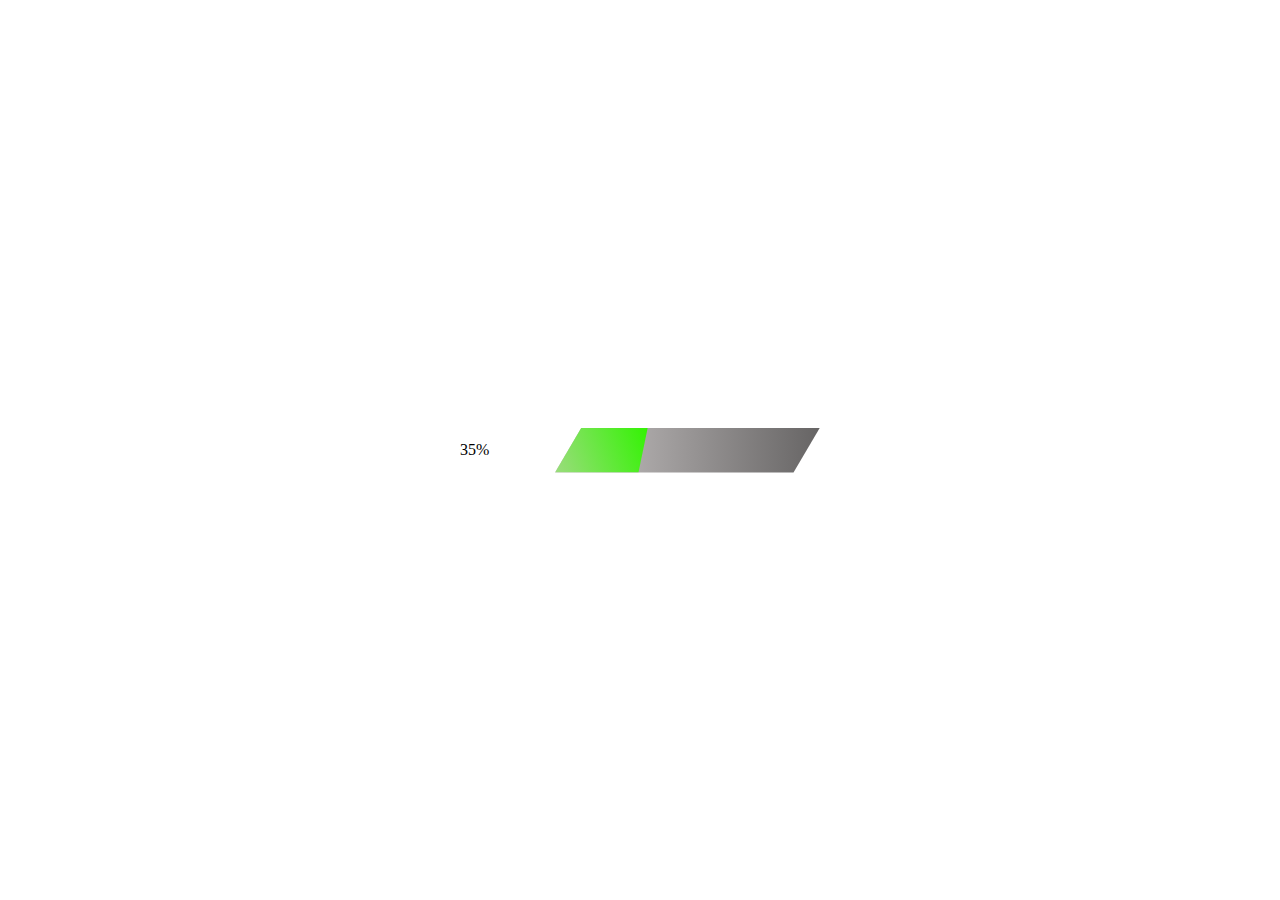
<file: index.html>
<!DOCTYPE html>
<html lang="en">
<head>
    <meta charset="UTF-8">
    <meta name="viewport" content="width=device-width, initial-scale=1.0">
    <link rel="stylesheet" href="css/splide.min.css">
    <link rel="stylesheet" href="css/animate.min.css">
    <link rel="stylesheet" href="css/style.css">
    <title>Light</title>
</head>
<body>
    <div class="preloaded">
        <div class="preloaded__wrapper">
            <div class="preloaded__number">0%</div>
            <div class="preloaded__grey">
                <div class="preloaded__progress"></div>
            </div>            
        </div>
   </div>
    <div class="content">
        <div class="big__box">
            <div class="popup" id="popup">
                <div class="popup__box" id="popup-box">
                    <div class="popup__close" id="popup-close"></div>
                    <form action="#" class="popup__form" id="popup-form">
                        <div>
                            <input type="name" name="name" id="name" class="popup__input" placeholder="Ваше имя">
                        </div>
                        <div>   
                            <input type="phone" name="phone" id="phone2" class="popup__input" placeholder="Ваш телефон">
                        </div>
                        <div class="popup__checkbox">
                            <input type="checkbox" id="input__checkbox">
                            <label for="input__checkbox" class="popup__checkbox-label">
                                Нажимая кнопку отправить вы соглашаетесь с <a href="policy.html">Политикой конфедициальности</a>
                            </label>
                        </div>
                        <button class="btn popup__btn">Отправить</button>
                    </form>
                </div>
            </div>
            <header class="header" id="header">
                <div class="container">
                    <div class="header__wrapper">
                        <div class="header__logo">
                            <a href="#" class="header__logo-img">
                                <img src="icons/logo.svg" alt="Логотип сайта">
                            </a>
                            <div class="header__logo-name">Клиника "Свет"</div>
                        </div>
                        <nav class="header__menu">
                            <ul class="header__items">
                                <li class="header__item">
                                    <a href="#services" class="header__link">Услуги</a>
                                </li>
                                <li class="header__item">
                                    <a href="#about" class="header__link">О нас</a>
                                </li>
                                <li class="header__item">
                                    <a href="#stock" class="header__link">Акции</a>
                                </li>
                                <li class="header__item">
                                    <a href="#Advantages" class="header__link">Преимущества</a>
                                </li>
                                <li class="header__item">
                                    <a href="#feedback" class="header__link">Отзывы</a>
                                </li>
                                <li class="header__item">
                                    <a href="#request" class="header__link">Обратная связь</a>
                                </li>
                            </ul>
                        </nav>
                        <div class="header__contacts">
                            <a href="tel:+79026063289" class="header__contacts-icon">
                                <img src="icons/phone.svg" alt="иконка телефона">
                            </a>
                            <a href="tel:+79026053289" class="header__contacts-link">8-902-606-32-89</a>
                        </div>
                    </div>
                </div>
            </header>
            <main>
                <section class="wow services animate__animated animate__fadeInUp" id="services">
                    <div class="splide" id="slider1" role="group" aria-label="Splide Basic HTML Example">
                        <div class="splide__arrows">
                            <button class="splide__arrow splide__arrow--prev">
                                <img src="img/button-prev.png" alt="Стрелка назад">
                            </button>
                            <button class="splide__arrow splide__arrow--next">
                                <img src="img/button-next.png" alt="Стрелка вперед">
                            </button>
                      </div>
                        <div class="splide__track">
                            <ul class="splide__list">
                                <li class="splide__slide">
                                    <div class="services__item">
                                        <div class="services__item-img">
                                            <img src="img/MRT.jpg" alt="МРТ">
                                        </div>
                                        <h2 class="services__item-name">МРТ, МРТ с контрастированием</h2>
                                    </div>
                                </li>
                                <li class="splide__slide">
                                    <div class="services__item">
                                        <div class="services__item-img">
                                            <img src="img/KT.jpg" alt="КТ">
                                        </div>
                                        <h2 class="services__item-name">КТ, КТ с контрастированием</h2>
                                    </div>
                                </li>
                                <li class="splide__slide">
                                    <div class="services__item">
                                        <div class="services__item-img">
                                            <img src="img/RG.jpg" alt="Рентгенографтя">
                                        </div>
                                        <h2 class="services__item-name">Рентгенография костно-суставной системы, рентгенография внутрениих органов, рентгенография с контрастированием</h2>
                                    </div>
                                </li>
                                <li class="splide__slide">
                                    <div class="services__item">
                                        <div class="services__item-img">
                                            <img src="img/Uzi.jpg" alt="УЗИ">
                                        </div>
                                        <h2 class="services__item-name">Ультразвуковое исследование</h2>
                                    </div>
                                </li>
                            </ul>
                        </div>
                    </div>
                </section>
                <section class="about" id="about">
                    <div class="container">
                        <div class="about__wrapper">
                            <div class="wow animate__animated animate__fadeInLeft about__img">
                                <img src="img/clinic.png" alt="Клиника">
                            </div>
                            <div class="wow animate__animated animate__fadeInRight about__info">
                                <h1 class="about__info-title">Диагностическая клиника "Свет"</h1>
                                <p class="about__info-descr">
                                    Клиника «Свет» — современное медицинское учреждение, предлагающее широкий спектр услуг по лечению и диагностике различных заболеваний. Наша команда профессионалов, включая опытных врачей и медсестер, стремится создать комфортную и безопасную атмосферу для каждого пациента. Мы используем новейшие технологии и методы в области медицины, чтобы обеспечить высокое качество обслуживания. В клинике «Свет» акцент на индивидуальном подходе к каждому пациенту, что позволяет нам разрабатывать наиболее эффективные и безопасные планы лечения. Забота о здоровье и благополучии наших клиентов — это наша приоритетная задача.
                                </p>
                                <div class="about__buttons">
                                    <a href="#" class="btn about__buttons-link">Подробнее</a>
                                    <button class="btn about__buttons-btn" id="enrol-btn">Записаться</button>
                                </div>                            
                            </div>
                        </div>
                    </div>
                </section>
                <section class="stock" id="stock">
                    <div class="container">
                        <div class="title stock__title">Акции</div>
                        <div class="stock__wrapper">
                            <div class="wow stock__card animate__animated animate__fadeInLeft ">
                                <div class="stock__card-title">Ретгенография коленных суставов</div>
                                <div class="stock__card-price">
                                    500руб
                                    <span>350руб</span>
                                </div>
                                <a href="#" class="btn stock__btn">Узнать подробнее</a>
                            </div>
    
                            <div class="WOW animate__animated animate__fadeInDown stock__card">
                                <div class="stock__card-title">Ретгенография коленных суставов</div>
                                <div class="stock__card-price">
                                    500руб
                                    <span>350руб</span>
                                </div>
                                <a href="#" class="btn stock__btn">Узнать подробнее</a>
                            </div>
    
                            <div class="wow animate__animated animate__fadeInRight stock__card">
                                <div class="stock__card-title">Ретгенография коленных суставов</div>
                                <div class="stock__card-price">
                                    500руб
                                    <span>350руб</span>
                                </div>
                                <a href="#" class="btn stock__btn">Узнать подробнее</a>
                            </div>
    
                            <div class="wow animate__animated animate__fadeInLeft stock__card">
                                <div class="stock__card-title">Ретгенография коленных суставов</div>
                                <div class="stock__card-price">
                                    500руб
                                    <span>350руб</span>
                                </div>
                                <a href="#" class="btn stock__btn">Узнать подробнее</a>
                            </div>
    
                            <div class="wow animate__animated animate__fadeInUp stock__card">
                                <div class="stock__card-title">Ретгенография коленных суставов</div>
                                <div class="stock__card-price">
                                    500руб
                                    <span>350руб</span>
                                </div>
                                <a href="#" class="btn stock__btn">Узнать подробнее</a>
                            </div>
    
                            <div class="wow animate__animated animate__fadeInUp stock__card">
                                <div class="stock__card-title">Ретгенография коленных суставов</div>
                                <div class="stock__card-price">
                                    500руб
                                    <span>350руб</span>
                                </div>
                                <a href="#" class="btn stock__btn">Узнать подробнее</a>
                            </div>
    
                            <div class="wow animate__animated animate__fadeInUp stock__card">
                                <div class="stock__card-title">Ретгенография коленных суставов</div>
                                <div class="stock__card-price">
                                    500руб
                                    <span>350руб</span>
                                </div>
                                <a href="#" class="btn stock__btn">Узнать подробнее</a>
                            </div>
    
                            <div class="wow animate__animated animate__fadeInUp stock__card">
                                <div class="stock__card-title">Ретгенография коленных суставов</div>
                                <div class="stock__card-price">
                                    500руб
                                    <span>350руб</span>
                                </div>
                                <a href="#" class="btn stock__btn">Узнать подробнее</a>
                            </div>
                        </div>
                    </div>
                </section>
                <section class=" wow animate__animated animate__fadeInUp advantages" id="Advantages">
                    <div class="container">
                        <div class="title advantages__title">Преимущества</div>
                        <div class="advantages__wrapper">
                            <div class="advantages__item">
                                <div class="advantages__item-img">
                                    <img src="icons/icon1.svg" alt="Современное оборудование">
                                </div>
                                <div class="advantages__item-title">Современное оборудование</div>
                                <p class="advantages__item-descr">
                                    Клиника 'Свет' оснащена новейшим диагностическим оборудованием, что позволяет проводить точные и скорые исследования, минимизируя риск ошибок.
                                </p>
                            </div>
                            <div class="advantages__item">
                                <div class="advantages__item-img">
                                    <img src="icons/icon2.svg" alt="Высококвалифицированные специалисты">
                                </div>
                                <div class="advantages__item-title">Высококвалифицированные специалисты</div>
                                <p class="advantages__item-descr">
                                    В нашей команде работают эксперты с большим опытом, которые используют актуальные методики и подходы для постановки диагнозов.
                                </p>
                            </div>
                            <div class="advantages__item">
                                <div class="advantages__item-img">
                                    <img src="icons/icon3.svg" alt="Широкий спектр услуг">
                                </div>
                                <div class="advantages__item-title">Широкий спектр услуг</div>
                                <p class="advantages__item-descr">
                                    Мы предлагаем разнообразные диагностические услуги, включая лабораторные анализы, радиологические исследования и специализированные процедуры, что позволяет комплексно оценить состояние здоровья пациентов.
                                </p>
                            </div>
    
                            <div class="advantages__item">
                                <div class="advantages__item-img">
                                    <img src="icons/icon4.svg" alt="Индивидуальный подход">
                                </div>
                                <div class="advantages__item-title">Индивидуальный подход</div>
                                <p class="advantages__item-descr">
                                    Мы ценим каждого пациента и разрабатываем индивидуальные планы диагностики с учетом их медицинской истории и пожеланий.
                                </p>
                            </div>
    
                            <div class="advantages__item">
                                <div class="advantages__item-img">
                                    <img src="icons/icon5.svg" alt="комфортная обстановка">
                                </div>
                                <div class="advantages__item-title">комфортная обстановка</div>
                                <p class="advantages__item-descr">
                                    Клиника расположена в удобном месте с хорошей транспортной развязкой, а также предлагает комфортные условия ожидания и проведения процедур.
                                </p>
                            </div>
    
                            <div class="advantages__item">
                                <div class="advantages__item-img">
                                    <img src="icons/icon6.svg" alt="Быстрое получение результатов">
                                </div>
                                <div class="advantages__item-title">Быстрое получение результатов</div>
                                <p class="advantages__item-descr">
                                    Мы стремимся обеспечить минимальные сроки получения результатов исследований, что позволяет пациентам быстрее принимать решения о дальнейшем лечении.
                                </p>
                            </div>
                        </div>
                    </div>
                </section>
                <section class="wow animate__animated animate__fadeInUp feedback" id="feedback">
                    <div class="title feedback__title">Отзывы</div>
                    <div class="splide" id="slider2" role="group" aria-label="Splide Basic HTML Example">
                        <div class="splide__track">
                            <ul class="splide__list">
                                <li class="splide__slide">
                                    <div class="feedback__item">
                                        <div class="feedback__item-img">
                                            <img src="img/ava.png" alt="photo1">
                                        </div>
                                        <p class="feedback__item-comment">
                                            Хочу поделиться своим положительным опытом обращения в диагностическую клинику "Свет". Профессионализм врачей поразил с первого посещения. Они внимательно выслушали все жалобы и провели тщательные обследования. Удобное расположение и современное оборудование создают комфортную атмосферу. Я осталась довольна результатами!
                                        </p>
                                    </div>
                                </li>
                            </ul>
                        </div>
                      </div>
                </section>
                <section class="wow animate__animated animate__fadeInUp request" id="request">        
                    <div class="container">
                        <h2 class="title request__title">Оставьте заявку</h2>
                        <form action="#" class="request__form" id="request-form">
                            <div>
                                <input type="name" name="name" class="request__input" id="name" placeholder="Ваше имя">
                            </div>
                            <div>
                                <input type="phone" name="phone" class="request__input" id="phone" placeholder="Ваш телефон">
                            </div>
                            <div>
                                <textarea name="message" id="request-textarea" class="request__textarea" placeholder="Ваш вопрос"></textarea>
                            </div>     
                            <div class="request__checkbox">
                                <input type="checkbox" id="checkbox">
                                <label for="checkbox" class="request__checkbox-label">Нажимая кнопку отправить я соглашаюсь с <a href="policy.html">Политикой конфиденциальности</a></label>
                            </div>                 
                            
                            <button class="btn request__btn" id="form-btn" type="submit">Отправить</button>
                        </form>
                    </div>
                </section>
            </main>
            <footer class="wow animate__animated animate__fadeInUp footer">
                <div class="container">
                    <div class="footer__box">
                        <div class="footer__logo">
                            <img src="icons/logo.svg" alt="логотп сайта">
                        </div>
                        <div class="footer__wrapper">
                            <a href="policy.html" class="footer__policy">ПОЛИТИКА КОНФИДЕНЦИАЛЬНОСТИ</a>
                            <div class="footer__copy">©Свет 2024</div>
                        </div>                    
                        <a href="https://e.mail.ru/" class="footer__email">saifutdinov_vitalii@mail.ru</a>
                    </div>
                </div>
            </footer>
            <a href="#header" class="arrow__top" id="scrollTop">
                <img src="icons/arrow-top.svg" alt="стрелка вверх">
            </a>
        </div>            
    </div>  
    <script src="js/wow.min.js"></script>
    <script src="js/splide.min.js"></script>
    <script src="js/inputmask.min.js"></script>
    <script src="js/main.js"></script>   
</body>
</html>
</file>
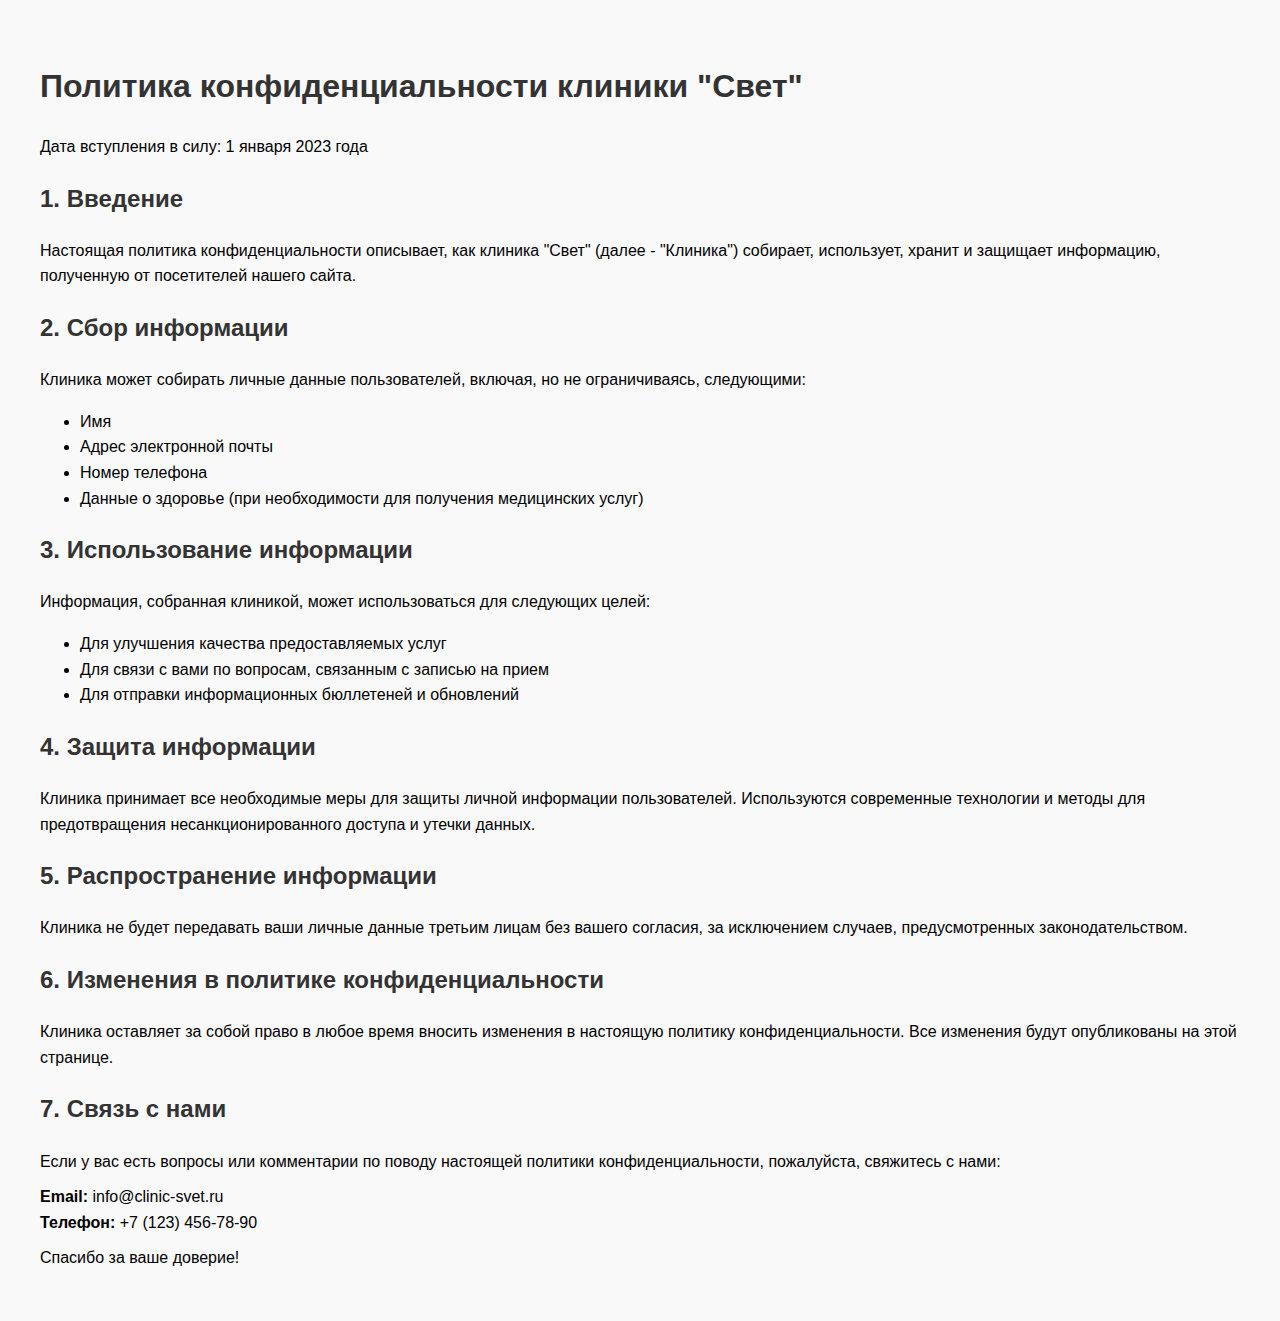
<file: policy.html>
<!DOCTYPE html>
<html lang="ru">
<head>
    <meta charset="UTF-8">
    <meta name="viewport" content="width=device-width, initial-scale=1.0">
    <title>Политика конфиденциальности - Клиника Свет</title>
    <style>
        body {
            font-family: Arial, sans-serif;
            line-height: 1.6;
            margin: 20px;
            padding: 20px;
            background-color: #f9f9f9;
        }
        h1, h2, h3 {
            color: #333;
        }
        p {
            margin: 10px 0;
        }
    </style>
</head>
<body>
    <h1>Политика конфиденциальности клиники "Свет"</h1>
    <p>Дата вступления в силу: 1 января 2023 года</p>

    <h2>1. Введение</h2>
    <p>Настоящая политика конфиденциальности описывает, как клиника "Свет" (далее - "Клиника") собирает, использует, хранит и защищает информацию, полученную от посетителей нашего сайта.</p>

    <h2>2. Сбор информации</h2>
    <p>Клиника может собирать личные данные пользователей, включая, но не ограничиваясь, следующими: </p>
    <ul>
        <li>Имя</li>
        <li>Адрес электронной почты</li>
        <li>Номер телефона</li>
        <li>Данные о здоровье (при необходимости для получения медицинских услуг)</li>
    </ul>

    <h2>3. Использование информации</h2>
    <p>Информация, собранная клиникой, может использоваться для следующих целей:</p>
    <ul>
        <li>Для улучшения качества предоставляемых услуг</li>
        <li>Для связи с вами по вопросам, связанным с записью на прием</li>
        <li>Для отправки информационных бюллетеней и обновлений</li>
    </ul>

    <h2>4. Защита информации</h2>
    <p>Клиника принимает все необходимые меры для защиты личной информации пользователей. Используются современные технологии и методы для предотвращения несанкционированного доступа и утечки данных.</p>

    <h2>5. Распространение информации</h2>
    <p>Клиника не будет передавать ваши личные данные третьим лицам без вашего согласия, за исключением случаев, предусмотренных законодательством.</p>

    <h2>6. Изменения в политике конфиденциальности</h2>
    <p>Клиника оставляет за собой право в любое время вносить изменения в настоящую политику конфиденциальности. Все изменения будут опубликованы на этой странице.</p>

    <h2>7. Связь с нами</h2>
    <p>Если у вас есть вопросы или комментарии по поводу настоящей политики конфиденциальности, пожалуйста, свяжитесь с нами:</p>
    <p>
        <strong>Email:</strong> info@clinic-svet.ru<br>
        <strong>Телефон:</strong> +7 (123) 456-78-90
    </p>

    <p>Спасибо за ваше доверие!</p>
</body>
</html>
</file>
<file: css/style.css>
@import url("https://fonts.googleapis.com/css2?family=Montserrat:ital,wght@0,100..900;1,100..900&display=swap");
html {
  scroll-behavior: smooth;
}

html, body {
  margin: 0;
  padding: 0;
  font-family: "Montserrat", sans-serif;
  -webkit-box-sizing: border-box;
          box-sizing: border-box;
}

* {
  margin: 0;
  padding: 0;
  font-family: "Montserrat", sans-serif;
  -webkit-box-sizing: border-box;
          box-sizing: border-box;
}

.container {
  max-width: 1600px;
  margin: 0 auto;
}

.big__box {
  position: relative;
}

.title {
  font-family: "Montserrat", sans-serif;
  font-weight: 900;
  font-size: 60px;
  line-height: 150%;
  letter-spacing: 1.2px;
  color: #015965;
  text-align: center;
}

.btn {
  width: 300px;
  height: 60px;
  background-color: #1F6B75;
  display: -webkit-box;
  display: -ms-flexbox;
  display: flex;
  -webkit-box-pack: center;
      -ms-flex-pack: center;
          justify-content: center;
  -webkit-box-align: center;
      -ms-flex-align: center;
          align-items: center;
  text-decoration: none;
  font-family: "Montserrat", sans-serif;
  font-weight: 500;
  line-height: 100%;
  letter-spacing: 1.2px;
  font-size: 20px;
  color: #fff;
  margin-top: 40px;
  border: none;
  -webkit-transition: all 0.6s;
  transition: all 0.6s;
  cursor: pointer;
}
.btn:hover {
  background-color: #03899C;
  -webkit-box-shadow: 0 0 15px #03899C;
          box-shadow: 0 0 15px #03899C;
}

.header {
  width: 100%;
  padding: 15px 0;
  background-color: #5FC0CE;
}
.header__wrapper {
  display: -webkit-box;
  display: -ms-flexbox;
  display: flex;
  -webkit-box-pack: justify;
      -ms-flex-pack: justify;
          justify-content: space-between;
  -webkit-box-align: center;
      -ms-flex-align: center;
          align-items: center;
}
.header__logo {
  display: -webkit-box;
  display: -ms-flexbox;
  display: flex;
  -webkit-box-align: center;
      -ms-flex-align: center;
          align-items: center;
  gap: 10px;
  width: 150px;
}
.header__logo-img {
  width: 100px;
  height: 100px;
}
.header__logo-img img {
  width: 100%;
  height: 100%;
  -o-object-fit: cover;
     object-fit: cover;
}
.header__logo-name {
  width: 50px;
  font-family: "Montserrat", sans-serif;
  font-weight: 700;
  line-height: 150%;
  letter-spacing: 1.2px;
  font-size: 18px;
  color: #fff;
  text-shadow: 0 0 15px #eccd3f;
}
.header__menu {
  margin-left: 30px;
}
.header__items {
  display: -webkit-box;
  display: -ms-flexbox;
  display: flex;
  gap: 15px;
  -webkit-box-align: center;
      -ms-flex-align: center;
          align-items: center;
  list-style: none;
}
.header__link {
  font-family: "Montserrat", sans-serif;
  font-weight: 500;
  line-height: 150%;
  letter-spacing: 1.2px;
  font-size: 18px;
  color: #015965;
  text-decoration: none;
  position: relative;
}
.header__link::before {
  content: "";
  position: absolute;
  bottom: -2px;
  left: 0;
  width: 0;
  height: 2px;
  background-color: #015965;
  -webkit-transition: all 0.3s;
  transition: all 0.3s;
}
.header__link:hover::before {
  width: 100%;
}
.header__contacts {
  display: -webkit-box;
  display: -ms-flexbox;
  display: flex;
  gap: 10px;
  -webkit-box-align: center;
      -ms-flex-align: center;
          align-items: center;
}
.header__contacts-icon {
  width: 50px;
  height: 50px;
}
.header__contacts-icon img {
  width: 100%;
  height: 100%;
  -o-object-fit: cover;
     object-fit: cover;
}
.header__contacts-link {
  font-family: "Montserrat", sans-serif;
  font-weight: 500;
  line-height: 150%;
  letter-spacing: 1.2px;
  font-size: 18px;
  color: #015965;
  text-decoration: none;
}

.services__item {
  width: 100%;
  height: 823px;
}
.services__item-img {
  position: relative;
  width: 100%;
  height: 823px;
}
.services__item-img img {
  width: 100%;
  height: 100%;
  -o-object-fit: cover;
     object-fit: cover;
}
.services__item-name {
  position: absolute;
  top: 50%;
  left: 50%;
  -webkit-transform: translate(-50%, -50%);
          transform: translate(-50%, -50%);
  font-family: "Montserrat", sans-serif;
  font-weight: 700;
  line-height: 150%;
  letter-spacing: 1.2px;
  font-size: 50px;
  color: #fff;
}

.about {
  padding: 120px 0;
}
.about__wrapper {
  display: -webkit-box;
  display: -ms-flexbox;
  display: flex;
  -webkit-box-align: start;
      -ms-flex-align: start;
          align-items: flex-start;
  -webkit-box-pack: start;
      -ms-flex-pack: start;
          justify-content: flex-start;
  gap: 50px;
}
.about__img {
  width: 700px;
  height: 600px;
}
.about__img img {
  width: 100%;
  height: 100%;
  -o-object-fit: cover;
     object-fit: cover;
}
.about__info {
  max-width: 850px;
}
.about__info-title {
  font-family: "Montserrat", sans-serif;
  font-weight: 900;
  line-height: 100%;
  letter-spacing: 1.2px;
  font-size: 60px;
  color: #015965;
  text-shadow: 0 0 15px #eccd3f;
}
.about__info-descr {
  font-family: "Montserrat", sans-serif;
  font-weight: 500;
  line-height: 150%;
  letter-spacing: 1.2px;
  font-size: 20px;
  font-size: #015965;
  margin-top: 40px;
}
.about__buttons {
  display: -webkit-box;
  display: -ms-flexbox;
  display: flex;
  gap: 40px;
  -webkit-box-align: center;
      -ms-flex-align: center;
          align-items: center;
}
.about__buttons-link {
  background-color: #ff7300;
}
.about__buttons-link:hover {
  background-color: #ff7e14;
  -webkit-box-shadow: 0 0 15px #ff7e14;
          box-shadow: 0 0 15px #ff7e14;
}

.stock {
  padding: 120px 0;
  border-top: 2px dashed #5FC0CE;
}
.stock__wrapper {
  display: grid;
  grid-template-columns: repeat(auto-fill, minmax(300px, 1fr));
  grid-template-rows: minmax(300px, auto);
  grid-auto-rows: minmax(300px, auto);
  gap: 50px;
  margin-top: 120px;
}
.stock__card {
  -webkit-box-shadow: 0 0 15px #1F6B75;
          box-shadow: 0 0 15px #1F6B75;
  background-color: #5FC0CE;
  padding: 30px 40px;
}
.stock__card-title {
  font-family: "Montserrat", sans-serif;
  font-weight: 500;
  line-height: 100%;
  letter-spacing: 1.2px;
  font-size: 30px;
  font-size: #015965;
}
.stock__card-price {
  font-family: "Montserrat", sans-serif;
  font-weight: 500;
  line-height: 100%;
  letter-spacing: 1.2px;
  font-size: 16px;
  color: #015965;
  margin-top: 50px;
  position: relative;
}
.stock__card-price span {
  display: block;
  font-size: 20px;
  margin-top: 20px;
}
.stock__card-price::after {
  content: "";
  position: absolute;
  top: 5px;
  left: 5px;
  width: 55px;
  height: 2px;
  background-color: #000;
  -webkit-transform: rotate(45deg);
          transform: rotate(45deg);
}
.stock__card-price::before {
  content: "";
  position: absolute;
  top: 5px;
  left: 5px;
  width: 55px;
  height: 2px;
  background-color: #000;
  -webkit-transform: rotate(-45deg);
          transform: rotate(-45deg);
}
.stock__btn {
  width: 200px;
  height: 40px;
  font-size: 16px;
}

.advantages {
  padding: 120px 0;
  background-image: url("../img/bg-1.jpg");
  background-repeat: no-repeat;
  background-position: center;
  background-size: cover;
}
.advantages__title {
  color: #fff;
}
.advantages__wrapper {
  margin-top: 150px;
  display: grid;
  grid-template-columns: repeat(auto-fill, minmax(400px, 1fr));
  grid-template-rows: minmax(600px, auto);
  grid-auto-rows: minmax(600px, auto);
  gap: 50px;
}
.advantages__item {
  border: 1px solid #5FC0CE;
  padding: 30px 50px;
  display: -webkit-box;
  display: -ms-flexbox;
  display: flex;
  -webkit-box-align: center;
      -ms-flex-align: center;
          align-items: center;
  -webkit-box-pack: center;
      -ms-flex-pack: center;
          justify-content: center;
  -webkit-box-orient: vertical;
  -webkit-box-direction: normal;
      -ms-flex-direction: column;
          flex-direction: column;
}
.advantages__item-img {
  width: 300px;
  height: 300px;
}
.advantages__item-img img {
  width: 100%;
  height: 100%;
  -o-object-fit: cover;
     object-fit: cover;
}
.advantages__item-title {
  font-family: "Montserrat", sans-serif;
  font-weight: 700;
  font-size: 30px;
  line-height: 100%;
  letter-spacing: 1.2px;
  color: #fff;
  margin-top: 30px;
}
.advantages__item-descr {
  font-family: "Montserrat", sans-serif;
  font-weight: 700;
  font-size: 14px;
  line-height: 140%;
  letter-spacing: 1.2px;
  color: #fff;
  margin-top: 30px;
}

.feedback {
  padding: 120px 0;
}
.feedback__item {
  margin-top: 90px;
  display: -webkit-box;
  display: -ms-flexbox;
  display: flex;
  -webkit-box-align: center;
      -ms-flex-align: center;
          align-items: center;
  -webkit-box-pack: center;
      -ms-flex-pack: center;
          justify-content: center;
  gap: 25px;
}

.request {
  border-top: 2px dashed #5FC0CE;
  padding: 120px 0;
}
.request__form {
  display: -webkit-box;
  display: -ms-flexbox;
  display: flex;
  -webkit-box-align: center;
      -ms-flex-align: center;
          align-items: center;
  -webkit-box-pack: center;
      -ms-flex-pack: center;
          justify-content: center;
  -webkit-box-orient: vertical;
  -webkit-box-direction: normal;
      -ms-flex-direction: column;
          flex-direction: column;
  gap: 20px;
  margin-top: 50px;
}
.request__input {
  width: 300px;
  height: 50px;
  padding: 10px 30px;
  border: 3px solid #5FC0CE;
  font-family: "Montserrat", sans-serif;
  font-weight: 400;
  font-size: 20px;
  color: #015965;
}
.request__input:focus {
  outline: 1px solid #1F6B75;
}
.request__textarea {
  width: 500px;
  height: 200px;
  padding: 10px 30px;
  border: 3px solid #5FC0CE;
  font-family: "Montserrat", sans-serif;
  font-weight: 400;
  font-size: 20px;
  color: #015965;
  resize: none;
}
.request__textarea:focus {
  outline: 1px solid #1F6B75;
}
.request__checkbox {
  display: -webkit-box;
  display: -ms-flexbox;
  display: flex;
  gap: 10px;
  font-family: "Montserrat", sans-serif;
  font-weight: 400;
  font-size: 12px;
  color: #015965;
}

.footer {
  width: 100%;
  height: 120px;
  background-color: #5FC0CE;
  margin: 0;
  padding: 15px 0;
}
.footer__box {
  display: -webkit-box;
  display: -ms-flexbox;
  display: flex;
  -webkit-box-pack: justify;
      -ms-flex-pack: justify;
          justify-content: space-between;
  -webkit-box-align: center;
      -ms-flex-align: center;
          align-items: center;
}
.footer__logo {
  width: 100px;
  height: 100px;
}
.footer__policy {
  font-family: "Montserrat", sans-serif;
  font-weight: 900;
  font-size: 20px;
  color: #015965;
  text-decoration: none;
}
.footer__copy {
  font-family: "Montserrat", sans-serif;
  font-weight: 400;
  font-size: 16px;
  color: #015965;
  text-decoration: none;
  margin-top: 10px;
}
.footer__email {
  font-family: "Montserrat", sans-serif;
  font-weight: 700;
  font-size: 20px;
  color: #015965;
  text-decoration: none;
}

.arrow__top {
  position: fixed;
  bottom: 50px;
  right: 50px;
  width: 60px;
  height: 60px;
}
.arrow__top img {
  width: 60px;
  height: 60px;
  -o-object-fit: cover;
     object-fit: cover;
}

.preloaded {
  width: 100%;
  height: 100vh;
  z-index: 20;
  position: fixed;
  background-color: #fff;
  display: -webkit-box;
  display: -ms-flexbox;
  display: flex;
  -webkit-box-align: center;
      -ms-flex-align: center;
          align-items: center;
  -webkit-box-pack: center;
      -ms-flex-pack: center;
          justify-content: center;
}
.preloaded__wrapper {
  display: -webkit-box;
  display: -ms-flexbox;
  display: flex;
  -webkit-box-align: center;
      -ms-flex-align: center;
          align-items: center;
  -webkit-box-pack: justify;
      -ms-flex-pack: justify;
          justify-content: space-between;
  width: 360px;
}
.preloaded__number {
  font-family: Raleway;
  font-size: 16px;
  font-weight: 500;
  line-height: 16px;
  text-align: left;
}
.preloaded__grey {
  width: 265px;
  height: 45px;
  background: -webkit-gradient(linear, left top, right top, from(#CCC8C8), to(#666464));
  background: linear-gradient(90deg, #CCC8C8 0%, #666464 100%);
  -webkit-clip-path: polygon(10% 0%, 100% 0%, 90% 100%, 0% 100%);
          clip-path: polygon(10% 0%, 100% 0%, 90% 100%, 0% 100%);
}
.preloaded__progress {
  background: linear-gradient(68.66deg, #9bdc7d 0%, #33f303 100%);
  width: 265px;
  height: 45px;
  -webkit-clip-path: polygon(10% 0%, 100% 0%, 90% 100%, 0% 100%);
          clip-path: polygon(10% 0%, 100% 0%, 90% 100%, 0% 100%);
}

.content {
  display: none;
}

.popup {
  position: fixed;
  width: 100%;
  height: 100vh;
  background-color: rgba(0, 0, 0, 0.6);
  z-index: 99;
  display: -webkit-box;
  display: -ms-flexbox;
  display: flex;
  -webkit-box-pack: center;
      -ms-flex-pack: center;
          justify-content: center;
  -webkit-box-align: center;
      -ms-flex-align: center;
          align-items: center;
  visibility: hidden;
  opacity: 0;
  -webkit-transition: visibility 0.4s, opacity 0.4s;
  transition: visibility 0.4s, opacity 0.4s;
}
.popup__close {
  width: 50px;
  height: 50px;
  position: relative;
  left: 50%;
  top: 0;
  -webkit-transform: translate(-50%);
          transform: translate(-50%);
  cursor: pointer;
}
.popup__close::after {
  content: "";
  width: 30px;
  height: 2px;
  position: absolute;
  top: 50%;
  left: 50%;
  -webkit-transform: translate(-50%, -50%) rotate(45deg);
          transform: translate(-50%, -50%) rotate(45deg);
  background-color: #015965;
}
.popup__close::before {
  content: "";
  width: 30px;
  height: 2px;
  position: absolute;
  top: 50%;
  left: 50%;
  -webkit-transform: translate(-50%, -50%) rotate(-45deg);
          transform: translate(-50%, -50%) rotate(-45deg);
  background-color: #015965;
}
.popup__form {
  display: -webkit-box;
  display: -ms-flexbox;
  display: flex;
  -webkit-box-pack: center;
      -ms-flex-pack: center;
          justify-content: center;
  -webkit-box-align: center;
      -ms-flex-align: center;
          align-items: center;
  -webkit-box-orient: vertical;
  -webkit-box-direction: normal;
      -ms-flex-direction: column;
          flex-direction: column;
  width: 400px;
  height: 400px;
}
.popup__box {
  background-color: #5FC0CE;
  width: 500px;
  height: 500px;
  display: -webkit-box;
  display: -ms-flexbox;
  display: flex;
  padding: 10px 30px;
  -webkit-box-orient: vertical;
  -webkit-box-direction: normal;
      -ms-flex-direction: column;
          flex-direction: column;
  -webkit-box-pack: start;
      -ms-flex-pack: start;
          justify-content: start;
  -webkit-box-align: center;
      -ms-flex-align: center;
          align-items: center;
  scale: 0;
  -webkit-transition: scale 0.4s;
  transition: scale 0.4s;
}
.popup__input {
  width: 300px;
  height: 50px;
  margin-top: 30px;
  padding: 10px 30px;
  border: none;
  outline: #5FC0CE;
}
.popup__checkbox {
  width: 350px;
  margin-top: 50px;
}
.popup.active {
  visibility: visible;
  opacity: 100%;
}
.popup.active .popup__box {
  scale: 1;
}
</file>
